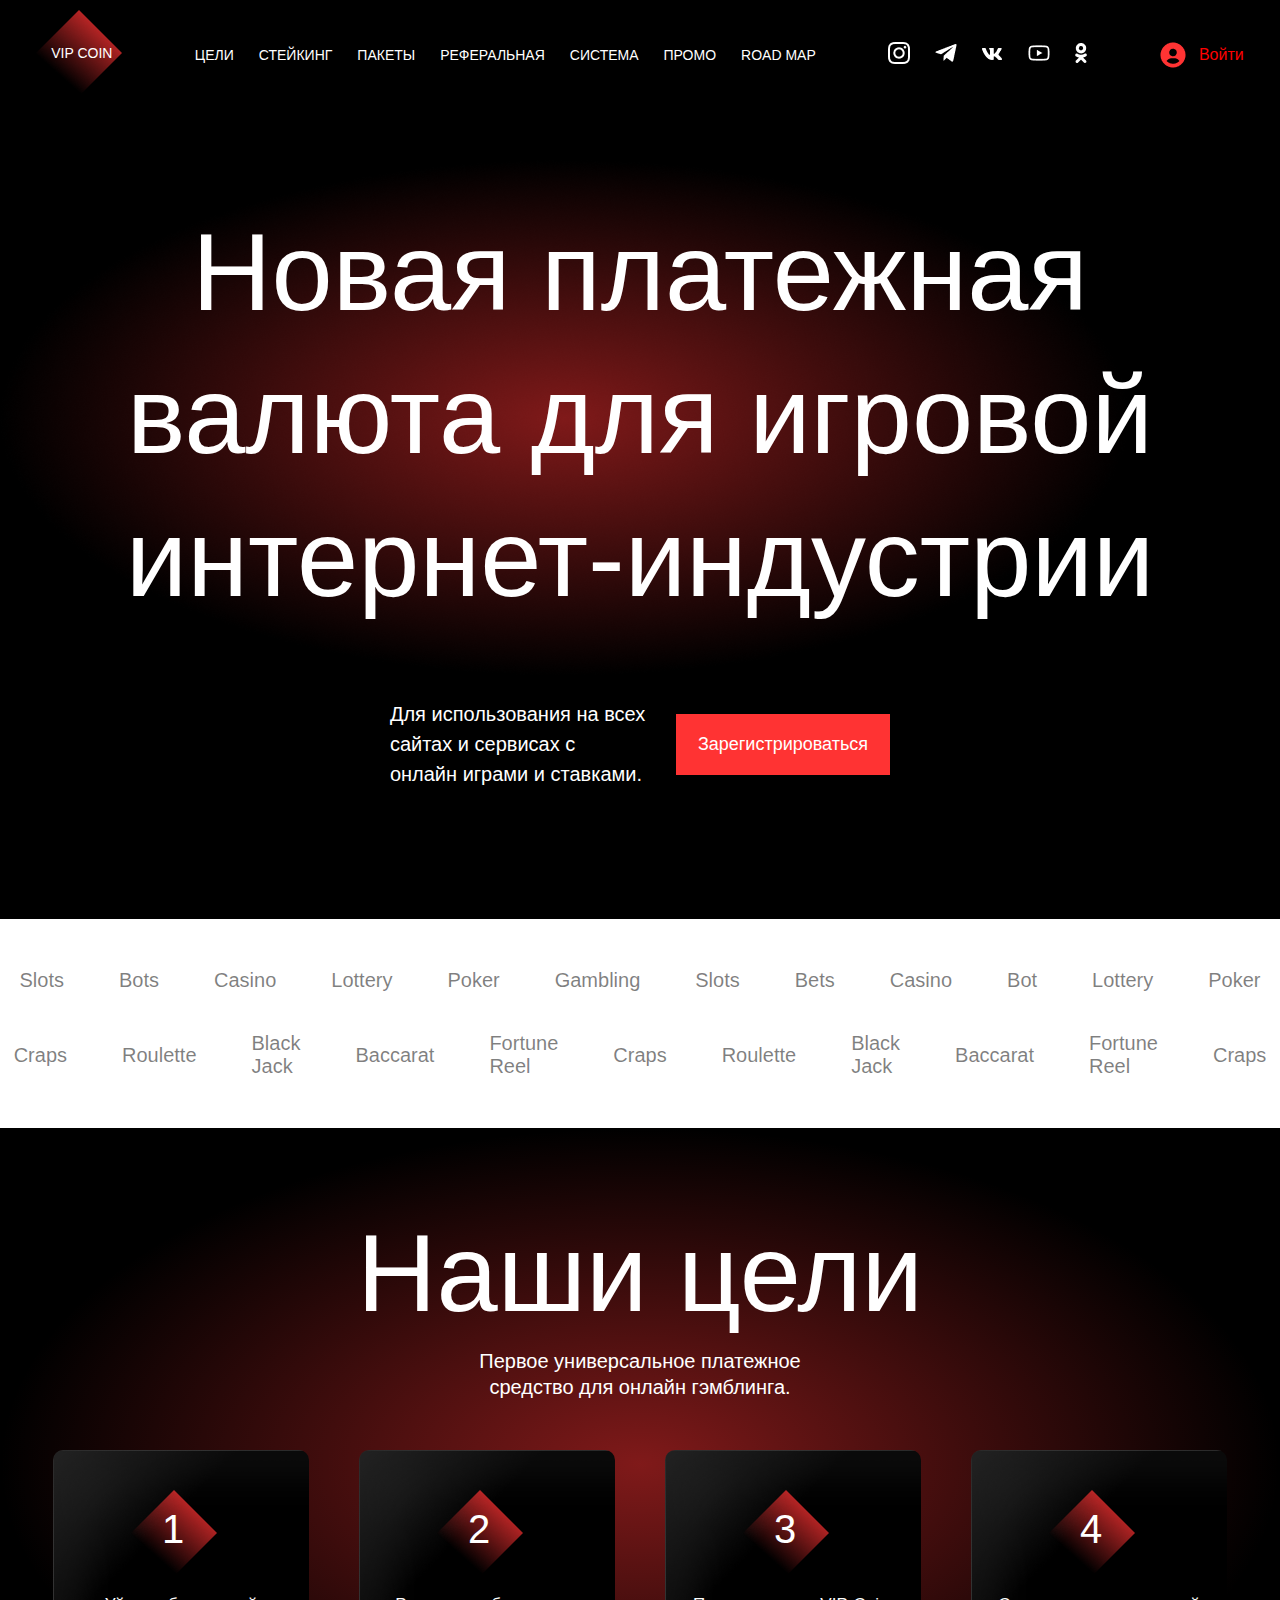
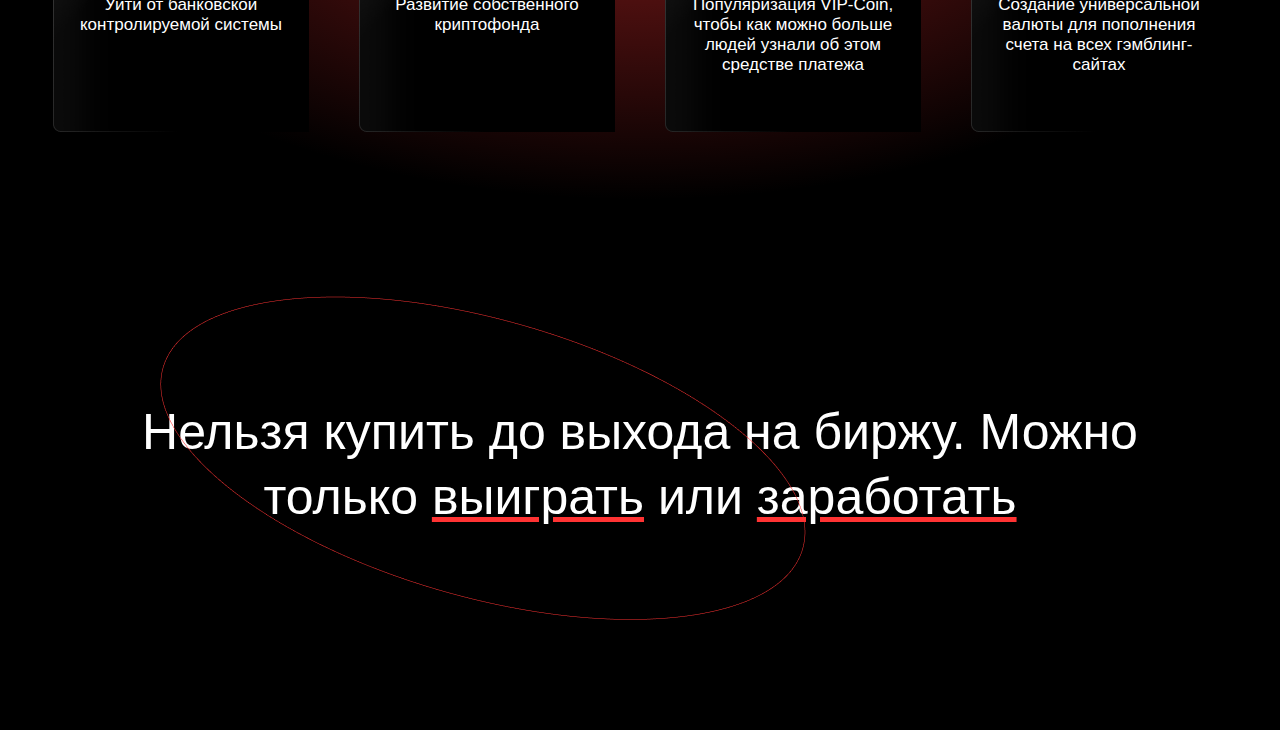
<file: index.html>
<!DOCTYPE html>
<html lang="en">
<head>
    <meta charset="UTF-8">
    <meta http-equiv="X-UA-Compatible" content="IE=edge">
    <meta name="viewport" content="width=device-width, initial-scale=1.0">
    <title>VIP COIN</title>
    
    <!-- main CSS -->
    <link rel="stylesheet" href="./css/index.css">

    <link rel="stylesheet" href="https://fonts.googleapis.com/css2?family=Material+Symbols+Outlined:opsz,wght,FILL,GRAD@20..48,100..700,0..1,-50..200" />

</head>
<body>
    <div class="container">

        <!-- ------------------------------------ -->

        <!-- section 1 -->
        <div class="section1">

            <input type="checkbox" name="#" id="check">

            <!-- modal -->
            <div class="modal">

                <div class="m-logo">
                    <label for="check">
                         <img src="./img/section1/Rectangle 3 (1).png" alt="">
                         <h3>VIP COIN</h3>
                    </label>
                 </div>

                <div class="m-login">
                    <img src="./img/section1/Vector (5).png" alt="">
                    <a href="#">Войти</a>
                </div>

                <ul class="m-ul">
                    <li><a href="#">ЦЕЛИ</a></li>
                    <li><a href="#">СТЕЙКИНГ</a></li>
                    <li><a href="#">ПАКЕТЫ</a></li>
                    <li><a href="#">РЕФЕРАЛЬНАЯ</a></li>
                    <li><a href="#">СИСТЕМА</a></li>
                    <li><a href="#">ПРОМО</a></li>
                    <li><a href="#">ROAD MAP</a></li>
                </ul>

                <div class="m-icons">
                    <a href="https://www.instagram.com/elmurodvkh/" target="_blank">
                        <img src="./img/section1/Vector.png" alt="">
                    </a>
                    <a href="https://t.me/elmurodvkh/" target="_blank">
                        <img src="./img/section1/Vector (1).png" alt="">
                    </a>
                    <a href="https://vk.com/id741193908" target="_blank">
                        <img src="./img/section1/Vector (2).png" alt="">
                    </a>
                    <a href="https://youtube.com/channel/UC7m1aS13EYsaBDsL-HpHNpw" target="_blank">
                        <img src="./img/section1/Vector (3).png" alt="">
                    </a>
                    <a href="https://ok.ru/profile/598430541368" target="_blank">
                        <img src="./img/section1/Vector (4).png" alt="">
                    </a>
                </div>

            </div>
            
            <!-- navbar -->
            <div class="navbar">
                <div class="logo">
                    <img src="./img/section1/Rectangle 3.png" alt="">
                    <h3>VIP COIN</h3>
                </div>

                <ul>
                    <li><a href="#">ЦЕЛИ</a></li>
                    <li><a href="#">СТЕЙКИНГ</a></li>
                    <li><a href="#">ПАКЕТЫ</a></li>
                    <li><a href="#">РЕФЕРАЛЬНАЯ</a></li>
                    <li><a href="#">СИСТЕМА</a></li>
                    <li><a href="#">ПРОМО</a></li>
                    <li><a href="#">ROAD MAP</a></li>
                </ul>

                <div class="icons">
                    <a href="https://www.instagram.com/elmurodvkh/" target="_blank">
                        <img src="./img/section1/Vector.png" alt="">
                    </a>
                    <a href="https://t.me/elmurodvkh/" target="_blank">
                        <img src="./img/section1/Vector (1).png" alt="">
                    </a>
                    <a href="https://vk.com/id741193908" target="_blank">
                        <img src="./img/section1/Vector (2).png" alt="">
                    </a>
                    <a href="https://youtube.com/channel/UC7m1aS13EYsaBDsL-HpHNpw" target="_blank">
                        <img src="./img/section1/Vector (3).png" alt="">
                    </a>
                    <a href="https://ok.ru/profile/598430541368" target="_blank">
                        <img src="./img/section1/Vector (4).png" alt="">
                    </a>
                </div>

                <div class="login">
                    <img src="./img/section1/Vector (5).png" alt="">
                    <a href="#">Войти</a>
                </div>

                <label for="check" class="humburger">
                    <span class="material-symbols-outlined">
                        menu
                    </span>
                </label>


            </div>
            

            <!-- main -->
            <div class="main">
                <div class="s1-bsh">
                    <img src="./img/section1/Rectangle 6.png" alt="">
                </div>

                <div class="text">
                    <h1>Новая платежная</h1>
                    <h1>валюта для игровой</h1>
                    <h1>интернет-индустрии</h1>
                </div>

                <div class="s1-bottom">
                    <p>Для использования на всех сайтах и сервисах с онлайн играми и ставками.</p>
                    <button>Зарегистрироваться</button>
                </div>
            </div>

        </div>

        <!-- section 1 footer -->
        <div class="s1-footer">
            <ul class="ul1">
                <li>Slots</li>
                <li class="n505">Bots</li>
                <li class="none">Casino</li>
                <li>Lottery</li>
                <li class="none">Poker</li>
                <li class="none">Gambling</li>
                <li>Slots</li>
                <li class="none">Bets</li>
                <li class="none">Casino</li>
                <li class="n330">Bot</li>
                <li class="none">Lottery</li>
                <li>Poker</li>
            </ul>
            <ul class="ul2">
                <li>Craps</li>
                <li class="none">Roulette</li>
                <li class="none">Black <br> Jack</li>
                <li>Baccarat</li>
                <li class="none">Fortune <br> Reel</li>
                <li class="none">Craps</li>
                <li>Roulette</li>
                <li class="none">Black <br> Jack</li>
                <li class="n330">Baccarat</li>
                <li class="none">Fortune <br> Reel</li>
                <li>Craps</li>
            </ul>
        </div>

        <!-- ------------------------------------ -->

        <!-- section 2 -->
        <div class="section2">

            <!-- header -->
            <div class="s2-section1">

                <!-- top -->
                <div class="s2-top">
                    <h1>Наши цели</h1>
                    <p>Первое универсальное платежное средство для онлайн гэмблинга.
                    </p>
                </div>
    
                <!-- bottom -->
                <div class="s2-bottom">

                    <!-- cub -->
                    <div class="cub">

                        <!-- box 1 -->
                        <div class="box">
                            <div class="box-top">
                                <img src="./img/section2/Rectangle 3.png" alt="">
                                <h1>1</h1>
                            </div>
                                <p>Уйти от банковской
                                    контролируемой системы
                                </p>
                        </div>

                        <!-- box 2 -->
                        <div class="box">
                            <div class="box-top">
                                <img src="./img/section2/Rectangle 3.png" alt="">
                                <h1>2</h1>
                            </div>
                                <p>Развитие собственного
                                    криптофонда
                                </p>
                        </div>

                        <!-- box 3 -->
                        <div class="box">
                            <div class="box-top">
                                <img src="./img/section2/Rectangle 3.png" alt="">
                                <h1>3</h1>
                            </div>
                                <p>Популяризация VIP-Coin, чтобы как можно больше людей узнали об этом средстве платежа
                                </p>
                        </div>

                        <!-- box 4 -->
                        <div class="box">
                            <div class="box-top">
                                <img src="./img/section2/Rectangle 3.png" alt="">
                                <h1>4</h1>
                            </div>
                                <p>Создание универсальной валюты
                                    для пополнения счета на всех
                                    гэмблинг-сайтах
                                </p>
                        </div>

                    </div>
                </div>
            </div>

            <!-- ----------------------------------- -->

            <!-- footer -->
            <div class="s2-section2">
                <img src="./img/section2/Ellipse 2.png" alt="">

                <p>Нельзя купить до выхода на биржу. Можно только  <span>выиграть</span> или <span>заработать</span> </p>
            </div>
        </div>

        <!-- section 2 footer -->
        <div class="s2-footer"></div>

        <!-- ------------------------------------ -->

        <!-- section 3 -->
        <div class="section3"></div>

        <!-- section 3 footer -->
        <div class="s3-footer"></div>

        <!-- ------------------------------------ -->

    </div>
</body>
</html>
</file>
<file: css/index.css>
* {
    padding: 0;
    margin: 0;
    box-sizing: border-box;
    list-style: none;
    text-decoration: none;
    font-family: sans-serif;
}
.container {
    max-width: 1600px;
    margin: 0 auto;
    overflow: hidden;
}
.section1 {
    width: 100%;
    /* height: 950px; */
    color: white;
    background-color: black;
}
.navbar {
    width: 100%;
    display: flex;
    align-items: center;
    justify-content: space-around;
    padding-top: 10px;
}
.navbar ul {
    display: flex;
    gap: 25px;
    font-size: 14px;
}
.logo {
    position: relative;
    cursor: pointer;
}
.logo h3 {
    position: absolute;
    font-weight: 200;
    font-size: 14px;
    top: 35px;
    left: 15px;
}
.navbar ul a {
    color: white;
}
.icons {
    display: flex;
    gap: 25px;
    align-items: center;
    cursor: pointer;
}
.login {
    display: flex;
    gap: 13px;
    align-items: center;
    cursor: pointer;
}
.login a {
    color: red;
}
.main {
    position: relative;
}
.s1-bsh {
    /* width: 50%;
    height: 60%;
    top: 11%;    
    left: 15%; */
    position: absolute;
    top: 60px;
    left: 100px;
    /* z-index: 0; */
    /* background: radial-gradient(50% 50% at 50% 50%, rgba(255, 51, 51, 0.5) 0%, rgba(255, 51, 51, 0) 100%); */
}
.s1-bsh img {
    width: 100%;
}
.text {
    width: 100%;
    text-align: center;
    padding-top: 100px;
    position: relative;
}
.text h1 {
    font-weight: 500;
    font-size: 110px;
    line-height: 130%;
}
.s1-bottom {
    width: 100%;
    display: flex;
    margin: 0 auto;
    align-items: center;
    justify-content: center;
    margin-top: 50px;
    padding-bottom: 130px;
    padding-top: 20px;
    position: relative;
    z-index: 0;
}
.s1-bottom p {
    width: 20%;
    font-weight: 400;
    font-size: 20px;
    line-height: 30px;
    text-align: left;
}
.s1-bottom button {
    padding: 20px 22px;
    background-color: #FF3333;
    color: white;
    border: none;
    font-size: 18px;
    cursor: pointer;
}
.s1-footer {
    width: 100%;
    padding: 50px 0px;
}
.s1-footer ul {
    display: flex;
    align-items: center;
    justify-content: center;
    gap: 70px;
}
.ul1 {
    padding-bottom: 40px;
}
.s1-footer li {
    color: rgba(0, 0, 0, 0.505);
    font-size: 20px;
}
.section2 {
    width: 100%;
    background-color: black;
    color: white;
}
.s2-section1 {
    width: 100%;
    background: radial-gradient(50% 50% at 50% 50%, rgba(255, 51, 51, 0.5) 0%, rgba(255, 51, 51, 0) 100%);
}
.s2-top {
    width: 100%;
    text-align: center;
    padding-top: 90px;
}
.s2-top h1 {
    font-weight: 500;
    font-size: 110px;
    line-height: 100%;
    margin-bottom: 20px;
}
.s2-top p {
    width: 30%;
    margin: 0 auto;
    font-weight: 400;
    font-size: 20px;
    line-height: 130%;
}
.cub {
    width: 100%;
    display: flex;
    justify-content: center;
    position: relative;
    top: 50px;
    gap: 50px;
}
.box {
    width: 20%;
    height: 400px;
    background-image: url(../img/section2/Rectangle\ 10.png);
    background-repeat: no-repeat;
    padding-top: 10px;
    border-radius: 10px;
    border-bottom-right-radius: 10px;
}
.box-top {
    width: 100px;
    margin: 0 auto;
    position: relative;
    margin-top: 30px;
}
.box-top img {
    position: absolute;
}
.box-top h1 {
    font-size: 40px;
    font-weight: 400;
    position: relative;
    top: 17px;
    left: 31px;
}
.box p {
    width: 85%;
    margin: 0 auto;
    position: relative;
    top: 60px;
    font-weight: 400;
    font-size: 19px;
    text-align: center;
}
.s2-section2 {
    width: 100%;
    height: 50%;
    background-color: black;
    color: white;
    position: relative;
    padding: 200px 0px;
}
.s2-section2 img {
    position: absolute;
    left: 200px;
    bottom: 110px;
}
.s2-section2 p {
    width: 1000px;
    line-height: 65px;
    font-weight: 400;
    text-align: center;
    margin: 0 auto;
    font-size: 50px;
}
.s2-section2 span {
    text-decoration: underline #FF3333;
}
.humburger {
    display: none;
}
.humburger span {
    font-size: 50px;
}
input {
    display: none;
}
.modal {
    width: 500px;
    position: absolute;
    left: -100%;
    background-color: black;
    height: 100vh;
    z-index: 1;
}

        /* -------------- media --------------- */

@media (max-width: 1405px) {
    .s1-footer {
        width: 100%;
        padding: 50px 0px;
    }
    .s1-footer ul {
        display: flex;
        align-items: center;
        justify-content: center;
        gap: 60px;
    }
    .s1-bottom {
        width: 100%;
        display: flex;
        margin: 0 auto;
        align-items: center;
        justify-content: center;
        margin-top: 50px;
        padding-bottom: 130px;
        padding-top: 20px;
        gap: 15px;
    }
    .s1-bsh {
        position: absolute;
        top: 60px;
        left: 0;
    }
    .s2-section2 img {
        position: absolute;
        left: 200px;
        bottom: 110px;
    }
}
@media (max-width: 1350px) {
    
    .s2-section2 img {
        position: absolute;
        left: 180px;
        bottom: 110px;
    }
}
@media (max-width: 1340px) {
    .s1-footer ul {
        display: flex;
        align-items: center;
        justify-content: center;
        gap: 55px;
    }
    .s1-bottom {
        width: 100%;
        display: flex;
        margin: 0 auto;
        align-items: center;
        justify-content: center;
        margin-top: 50px;
        padding-bottom: 130px;
        padding-top: 20px;
        gap: 30px;
    }
}
@media (max-width: 1326px) {
    .box p {
        width: 85%;
        margin: 0 auto;
        position: relative;
        top: 60px;
        font-weight: 400;
        font-size: 17px;
        text-align: center;
    }
}
@media (max-width: 1310px) {
    
    .s2-section2 img {
        position: absolute;
        left: 160px;
        bottom: 110px;
    }
}
@media (max-width: 1267px) {
    .s1-footer ul {
        display: flex;
        align-items: center;
        justify-content: center;
        gap: 50px;
    }
    .s1-bottom {
        width: 100%;
        display: flex;
        margin: 0 auto;
        align-items: center;
        justify-content: center;
        margin-top: 50px;
        padding-bottom: 130px;
        padding-top: 20px;
        gap: 40px;
    }
}
@media (max-width: 1260px) {
    
    .s2-section2 img {
        position: absolute;
        left: 130px;
        bottom: 110px;
    }
}
@media (max-width: 1230px) {
    .s1-footer ul {
        display: flex;
        align-items: center;
        justify-content: center;
        gap: 40px;
    }
    .s1-bottom {
        width: 100%;
        display: flex;
        margin: 0 auto;
        align-items: center;
        justify-content: center;
        margin-top: 50px;
        padding-bottom: 130px;
        padding-top: 20px;
        gap: 40px;
    }
}
@media (max-width: 1200px) {
    
    .s2-section2 img {
        position: absolute;
        left: 100px;
        bottom: 110px;
    }
}
@media (max-width: 1150px) {
    .s1-footer ul {
        display: flex;
        align-items: center;
        justify-content: center;
        gap: 35px;
    }
    .s1-bottom {
        width: 100%;
        display: flex;
        margin: 0 auto;
        align-items: center;
        justify-content: center;
        margin-top: 50px;
        padding-bottom: 130px;
        padding-top: 20px;
        gap: 50px;
    }
}
@media (max-width: 1140px) {
    
    .s2-section2 img {
        position: absolute;
        left: 70px;
        bottom: 110px;
    }
}
@media (max-width: 1080px) {
    .s2-section2 img {
        position: absolute;
        left: 40px;
        bottom: 110px;
    }
    .s1-footer ul {
        display: flex;
        align-items: center;
        justify-content: center;
        gap: 30px;
    }
    .s1-bottom {
        width: 100%;
        display: flex;
        margin: 0 auto;
        align-items: center;
        justify-content: center;
        margin-top: 50px;
        padding-bottom: 130px;
        padding-top: 20px;
        gap: 55px;
    }
}
@media (max-width: 1028px) {
    .s1-footer ul {
        display: flex;
        align-items: center;
        justify-content: center;
        gap: 25px;
    }
    .s1-bottom {
        width: 100%;
        display: flex;
        margin: 0 auto;
        align-items: center;
        justify-content: center;
        margin-top: 50px;
        padding-bottom: 130px;
        padding-top: 20px;
        gap: 55px;
    }
    .text h1 {
        font-weight: 500;
        font-size: 90px;
    }
    .s1-bottom p {
        width: 25%;
        font-weight: 400;
        font-size: 18px;
        line-height: 30px;
        text-align: left;
    }
    .icons {
        display: none;
    }
    .s1-bsh {
        position: absolute;
        top: 60px;
        left: 0;
    }
    .s2-top h1 {
        font-weight: 500;
        font-size: 90px;
        line-height: 100%;
        margin-bottom: 20px;
    }
    .s2-top p {
        width: 30%;
        margin: 0 auto;
        font-weight: 400;
        font-size: 18px;
        line-height: 130%;
    }
    .cub {
        width: 100%;
        display: flex;
        justify-content: center;
        position: relative;
        top: 50px;
        gap: 30px;
    }
    .box p {
        width: 85%;
        margin: 0 auto;
        position: relative;
        top: 60px;
        font-weight: 400;
        font-size: 16px;
        text-align: center;
    }
    .s2-section2 img {
        position: absolute;
        left: 40px;
        bottom: 110px;
    }
    .s2-section2 p {
        width: 1000px;
        line-height: 65px;
        font-weight: 400;
        text-align: center;
        margin: 0 auto;
        font-size: 40px;
    }
}
/* tablet */
@media (max-width: 965px) {
    .text h1 {
        font-weight: 500;
        font-size: 60px;
        line-height: 130%;
    }
    .icons {
        display: none;
    }
    .login {
        display: none;
    }
    .navbar ul {
        display: none;
    }
    .humburger {
        display: block;
        position: relative;
        right: 20px;
        cursor: pointer;
    }
    .navbar {
        display: flex;
        align-items: center;
        justify-content: space-between;
    }
    .s2-section2 span {
        text-decoration: none;
    }
    .logo {
        position: relative;
        left: 20px;
        }
        .s1-bsh {
            position: absolute;
            left: 0;
            top: 0;
            width: 100%;
        }
    .m-logo {
        width: 100%;
        padding: 10px 20px 0;
        margin-bottom: 10px;
        box-shadow: -13px 4px 20px rgba(255, 51, 51, 0.5);
    }
    .m-logo h3 {
        position: absolute;
        font-weight: 200;
        font-size: 18px;
        top: 65px;
        left: 55px;
    }
    .m-logo img {
        cursor: pointer;
    }
    .m-ul a {
        color: white;
        font-size: 24px;
        position: relative;
        bottom: 10px;
    }
    .m-ul li {
        padding: 25px 20px 0;
        border-bottom: 1px solid rgba(255, 0, 0, 0.352);
    }
    .m-icons {
        display: flex;
        gap: 25px;
        align-items: center;
        cursor: pointer;
        padding: 50px 20px;
    }
    .m-login {
        display: flex;
        gap: 13px;
        align-items: center;
        padding: 30px 20px;
        border-bottom: 1px solid rgba(255, 0, 0, 0.352);
    }
    .m-login a {
        color: red;
        font-size: 24px;
        cursor: pointer;
    }
    .m-login img {
        cursor: pointer;
    }
    .none {
        display: none;
    }
    .s1-footer ul {
        display: flex;
        align-items: center;
        justify-content: center;
        gap: 130px;
    }
    .modal {
        transition: all 0.3s ease-in;
    }
    input:checked ~ .modal {
        left: 0;
    }
    .s2-top h1 {
        font-weight: 500;
        font-size: 80px;
        line-height: 100%;
        margin-bottom: 20px;
    }
    .s2-top p {
        width: 45%;
        margin: 0 auto;
        font-weight: 400;
        font-size: 20px;
        line-height: 130%;
    }
    .cub {
        width: 100%;
        display: flex;
        justify-content: center;
        position: relative;
        top: 50px;
        gap: 40px;
        flex-wrap: wrap;
        padding-left: 50px;
        padding-top: 40px;
        /* display: grid;
        grid-template-columns: repeat(2, 60%); */
    }
    .box {
        width: 40%;
        height: 400px;
        background-image: url(../img/section2/Rectangle\ 10.png);
        background-repeat: no-repeat;
        padding-top: 10px;
        padding-right: 50px;
    }
    .box-top {
        width: 100px;
        margin: 0 auto;
        position: relative;
        margin-top: 30px;
    }
    .box-top h1 {
        font-size: 40px;
        font-weight: 400;
        position: relative;
        top: 17px;
        left: 31px;
    }
    .box p {
        width: 80%;
        margin: 0 auto;
        position: relative;
        top: 60px;
        font-weight: 400;
        font-size: 19px;
        text-align: center;
    }
    .s2-section2 p {
        width: 800px;
        line-height: 65px;
        font-weight: 400;
        text-align: center;
        margin: 0 auto;
        font-size: 28px;
    }
    .s2-section2 img {
        position: absolute;
        left: 200px;
        bottom: 110px;
    }
}
@media (max-width: 880px) {
    .box {
        padding-right: 10px;
    }
    .box-top h1 {
        font-size: 40px;
        font-weight: 400;
        position: relative;
        top: 17px;
        left: 31px;
    }
    .box p {
        width: 80%;
        margin: 0 auto;
        position: relative;
        top: 60px;
        font-weight: 400;
        font-size: 19px;
        text-align: center;
    }
    .cub {
        padding-right: 30px;
    }
    .s1-bottom p {
        width: 30%;
    }
}
@media (max-width: 850px) {
    .box {
        padding-right: 0px;
    }
    .box-top h1 {
        font-size: 40px;
        font-weight: 400;
        position: relative;
        top: 17px;
        left: 31px;
    }
    .box p {
        width: 80%;
        margin: 0 auto;
        position: relative;
        top: 60px;
        font-weight: 400;
        font-size: 19px;
        text-align: center;
    }
    .cub {
        padding-right: 40px;
    }
    .s1-bottom p {
        width: 30%;
    }
}
@media (max-width: 925px) {
    .s2-section2 img {
        position: absolute;
        left: 150px;
        bottom: 110px;
    }
}
@media (max-width: 840px) {
    .s2-section2 img {
        position: absolute;
        left: 90px;
        bottom: 110px;
    }
}
@media (max-width: 785px) {
    .s2-section2 p {
        width: 700px;
        line-height: 65px;
        font-weight: 400;
        text-align: center;
        margin: 0 auto;
        font-size: 25px;
    }
    .s1-bsh {
        position: absolute;
        left: 0;
        top: 30px;
        width: 100%;
    }
    .s1-bottom p {
        width: 30%;
    }
}
@media (max-width: 769px) {
    .s1-bottom p {
        width: 35%;
    }
}
@media (max-width: 755px) {
    .s2-section2 img {
        position: absolute;
        left: 70px;
        bottom: 110px;
    }
}
@media (max-width: 730px) {
    .s1-bsh {
        position: absolute;
        left: 0;
        top: 50px;
        width: 100%;
    }
}
@media (max-width: 715px) {
    .s2-section2 img {
        position: absolute;
        left: 40px;
        bottom: 110px;
    }
}
@media (max-width: 700px) {
    .s2-section2 img {
        position: absolute;
        left: 30px;
        bottom: 110px;
    }
    .s2-section2 p {
        width: 600px;
        line-height: 65px;
        font-weight: 400;
        text-align: center;
        margin: 0 auto;
        font-size: 25px;
    }
}
@media (max-width: 690px) {
    .s2-section2 img {
        position: absolute;
        left: 20px;
        bottom: 110px;
    }
}
@media (max-width: 670px) {
    .s2-section2 img {
        position: absolute;
        left: 10px;
        bottom: 110px;
    }
    .s1-bsh {
        position: absolute;
        left: 0;
        top: 70px;
        width: 100%;
    }
}
@media (max-width: 660px) {
    .s2-section2 img {
        position: absolute;
        left: 5px;
        bottom: 110px;
    }
    .cub {
        width: 100%;
        display: flex;
        justify-content: center;
        position: relative;
        top: 50px;
        gap: 20px;
        flex-wrap: wrap;
        padding-left: 50px;
        padding-top: 40px;
        /* display: grid;
        grid-template-columns: repeat(2, 60%); */
    }
    .box {
        width: 48%;
        height: 400px;
        background-image: url(../img/section2/Rectangle\ 10.png);
        background-repeat: no-repeat;
        padding-top: 10px;
        /* padding-right: 50px; */
    }
}
@media (max-width: 650px) {
    .s1-bottom p {
        width: 40%;
    }
}
@media (max-width: 640px) {
    .s2-section2 img {
        position: absolute;
        left: -5px;
        bottom: 110px;
    }
    .s1-bsh {
        position: absolute;
        left: 0;
        top: 80px;
        width: 100%;
    }
}
@media (max-width: 620px) {
    .s2-section2 img {
        position: absolute;
        left: -15px;
        bottom: 110px;
    }
}
@media (max-width: 600px) {
    .s2-section2 img {
        position: absolute;
        left: -25px;
        bottom: 110px;
    }
    .s1-bottom p {
        width: 40%;
    }
}
@media (max-width: 590px) {
    .s2-section2 img {
        position: absolute;
        left: -25px;
        bottom: 110px;
    }
    .cub {
        width: 100%;
        display: flex;
        justify-content: center;
        position: relative;
        top: 50px;
        /* gap: 20px; */
        flex-wrap: wrap;
        padding-left: 50px;
        padding-top: 40px;
        /* display: grid;
        grid-template-columns: repeat(2, 60%); */
    }
    .box {
        width: 60%;
        height: 400px;
        background-image: url(../img/section2/Rectangle\ 10.png);
        background-repeat: no-repeat;
        padding-top: 10px;
        /* padding-right: 50px; */
    }
    .s2-section2 p {
        width: 500px;
        line-height: 65px;
        font-weight: 400;
        text-align: center;
        margin: 0 auto;
        font-size: 25px;
    }
}
@media (max-width: 565px) {
    .text h1 {
        font-size: 48px;
    }
    .s1-bottom {
        display: flex;
        flex-wrap: wrap;
        align-items: center;
        justify-content: center;
    }
    .s1-bottom p {
        width: 65%;
        padding-left: 30px;
    }
}
@media (max-width: 505px) {
    .s1-footer ul {
        display: flex;
        align-items: center;
        justify-content: center;
        gap: 110px;
    }
    .n505 {
        display: none;
    }
    .cub {
        width: 100%;
        display: flex;
        justify-content: center;
        position: relative;
        top: 50px;
        /* gap: 20px; */
        flex-wrap: wrap;
        padding-left: 50px;
        padding-top: 40px;
        /* display: grid;
        grid-template-columns: repeat(2, 60%); */
    }
    .box {
        width: 80%;
        height: 400px;
        background-image: url(../img/section2/Rectangle\ 10.png);
        background-repeat: no-repeat;
        padding-top: 10px;
        /* padding-right: 50px; */
    }
    .s2-section2 img {
        position: absolute;
        left: -55px;
        bottom: 110px;
    }
    .s2-section2 p {
        width: 480px;
        line-height: 65px;
        font-weight: 400;
        text-align: center;
        margin: 0 auto;
        font-size: 25px;
    }
    .modal {
        width: 100vw;
    }
}
@media (max-width: 470px) {
    .s2-top p {
        font-size: 16px;
    }
    .s2-top h1 {
        font-size: 50px;
    }
    .s2-section2 p {
        font-size: 30px;
    }
    .s2-section2 img {
        position: absolute;
        left: -75px;
        bottom: 110px;
    }
}
@media (max-width: 460px) {
    .s1-bsh {
        position: absolute;
        left: 0;
        top: 95px;
        width: 100%;
    }
    .s1-footer ul {
        display: flex;
        align-items: center;
        justify-content: center;
        gap: 90px;
    }
    .s2-section2 p {
        font-size: 25px;
        width: 380px;
    }
    .s2-section2 img {
        position: absolute;
        left: -90px;
        bottom: 110px;
    }
}
@media (max-width: 450px) {
    .s1-bsh {
        position: absolute;
        left: 0;
        top: 80px;
        width: 100%;
    }
    .s1-footer ul {
        display: flex;
        align-items: center;
        justify-content: center;
        gap: 90px;
    }
    .text h1 {
        font-size: 40px;
    }
}
/* mobile */
@media (max-width: 426px) {
    .cub {
        width: 100%;
        display: flex;
        justify-content: center;
        position: relative;
        top: 50px;
        /* gap: 20px; */
        flex-wrap: wrap;
        padding-left: 50px;
        padding-top: 40px;
        /* display: grid;
        grid-template-columns: repeat(2, 60%); */
    }
    .box {
        width: 100%;
        height: 400px;
        background-image: url(../img/section2/Rectangle\ 10.png);
        background-repeat: no-repeat;
        padding-top: 10px;
        /* padding-right: 50px; */
    }
    .s2-section2 img {
        position: absolute;
        left: -110px;
        bottom: 110px;
    }
    .s1-footer ul {
        display: flex;
        align-items: center;
        justify-content: center;
        gap: 80px;
    }
    .s1-bottom p {
        width: 90%;
    }
    .n330 {
        display: none;
    }
    .s1-footer ul {
        display: flex;
        gap: 50px;
    }
}
@media (max-width: 400px) {
    .s1-footer ul {
        display: flex;
        align-items: center;
        justify-content: center;
        gap: 70px;
    }
    .s2-section2 img {
        position: absolute;
        left: -130px;
        bottom: 110px;
    }
    .s1-bottom p {
        width: 100%;
        padding-left: 30px;
    }
}
@media (max-width: 376px) {
    .s1-footer ul {
        display: flex;
        align-items: center;
        justify-content: center;
        gap: 60px;
    }
    .s2-section2 img {
        position: absolute;
        left: -150px;
        bottom: 110px;
    }
    .text h1 {
        font-size: 35px;
    }
    .s2-top p {
        width: 70%;
    }
    .s2-section2 p {
        font-size: 25px;
        width: 300px;
    }
    .s1-bottom p {
        width: 98%;
    }
    .n330 {
        display: none;
    }
    .s1-footer ul {
        display: flex;
        gap: 35px;
    }
}
@media (max-width: 360px) {
    .s1-bottom p {
        width: 100%;
    }
    .s1-footer ul {
        display: flex;
        gap: 30px;
    }
}
@media (max-width: 354px) {
    .s1-bottom p {
        width: 100%;
        font-size: 17px;
    }
}
@media (max-width: 331px) {
    .s1-footer ul {
        display: flex;
        align-items: center;
        justify-content: center;
        gap: 60px;
    }
    .s2-section2 img {
        position: absolute;
        left: -150px;
        bottom: 110px;
    }
    .text h1 {
        font-size: 25px;
    }
    .s2-top p {
        width: 80%;
    }
    .s2-section2 p {
        font-size: 25px;
        width: 300px;
    }
    .s1-bottom p {
        display: none;
    }
    .s1-bottom {
        padding-top: 50px;
    }
    .s1-footer ul {
        display: flex;
        align-items: center;
        justify-content: center;
        gap: 90px;
    }
    .n330 {
        display: none;
    }
    .cub {
        width: 100%;
        display: flex;
        /* justify-content: center; */
        position: relative;
        top: 50px;
        /* gap: 20px; */
        flex-wrap: wrap;
        padding-left: 50px;
        padding-top: 40px;
        /* display: grid;
        grid-template-columns: repeat(2, 60%); */
    }
    .box {
        width: 100%;
        height: 400px;
        background-image: url(../img/section2/Rectangle\ 10.png);
        background-repeat: no-repeat;
        padding-top: 10px;
        /* padding-right: 50px; */
    }
    .cub p {
        width: 95%;
    }
}
</file>
